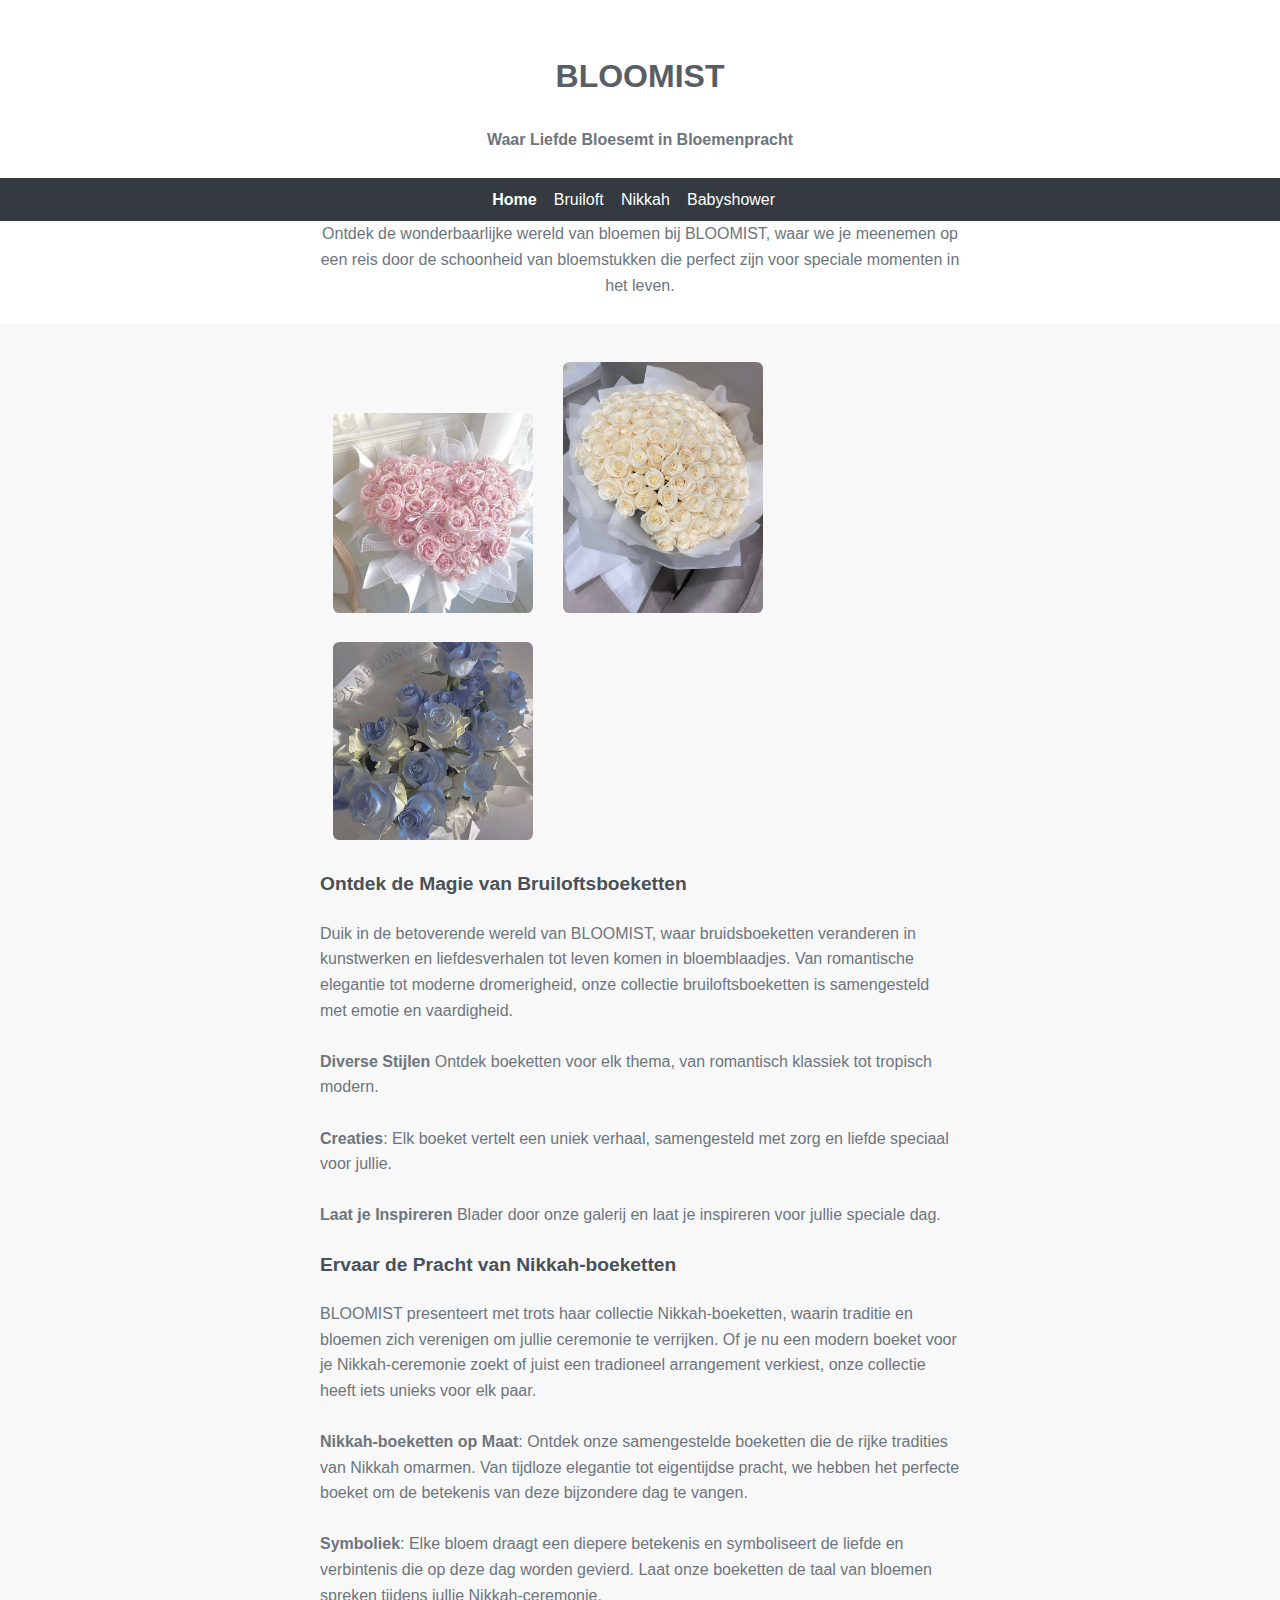
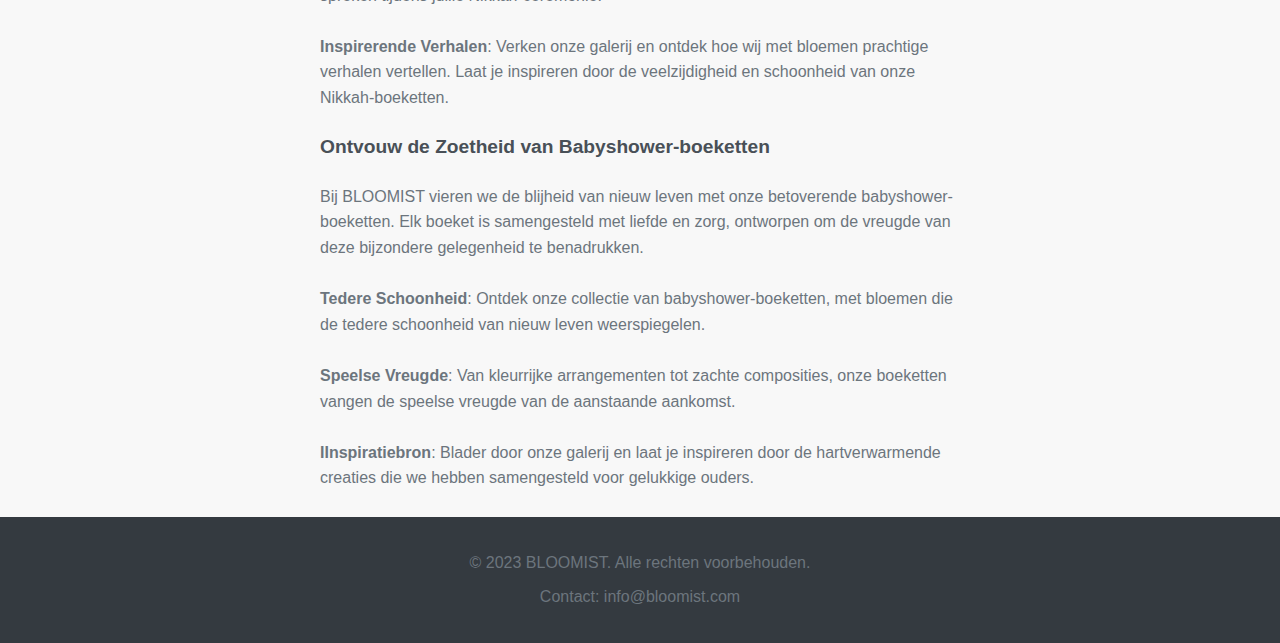
<file: index.html>
<!DOCTYPE html>
<html lang="nl">

<head>
    <meta charset="UTF-8">
    <meta name="viewport" content="width=, initial-scale=1.0">
    <title>BLOOMIST</title>
    <link href="/style/style.css" rel="stylesheet">

</head>


<body>

    <div class="wrapper">
        <header>

            <h1> BLOOMIST </h1>

            <p><strong>Waar Liefde Bloesemt in Bloemenpracht</strong></p>
            <nav>
                <ul>
                    <li class="active"> <a href="index.html" class="w3-bar-item-w3-button">Home</a></li>
                    <li> <a href="bruiloft.html" class="w3-bar-item-w3-button">Bruiloft</a></li>
                    <li> <a href="nikkah.html" class="w3-bar-item-w3-button">Nikkah</a></li>
                    <li> <a href="babyshower.html" class="w3-bar-item-w3-button">Babyshower</a></li>
                </ul>
            </nav>

            <p class="teksteen">Ontdek de wonderbaarlijke wereld van bloemen bij BLOOMIST, waar we je meenemen op een
                reis
                door de schoonheid van bloemstukken die perfect zijn voor speciale momenten in het leven.</p>



        </header>


        <main>


            <img src="/images/pinkypink.jpg" alt="roze boeket" width="200" height="200">
            <img src="/images/witwit.jpg" alt="witte boeket" width="200" height="200">
            <img src="/images/a9d5567f1c96b6172bf524f1b8c58695.jpg" alt="blauwe boeket" width="200" height="200">



            <h2>Ontdek de Magie van Bruiloftsboeketten</h2>
            <p>Duik in de betoverende wereld van BLOOMIST, waar bruidsboeketten veranderen in kunstwerken en
                liefdesverhalen tot leven komen in bloemblaadjes. Van romantische elegantie tot moderne dromerigheid,
                onze
                collectie bruiloftsboeketten is samengesteld met emotie en vaardigheid.</p>
            <p><strong>Diverse Stijlen</strong> Ontdek boeketten voor elk thema, van romantisch klassiek tot tropisch
                modern.</p>
            <p><strong>Creaties</strong>: Elk boeket vertelt een uniek verhaal, samengesteld met zorg en liefde speciaal
                voor jullie.</p>
            <p><strong>Laat je Inspireren</strong> Blader door onze galerij en laat je inspireren voor jullie speciale
                dag.</p>

            <h2>Ervaar de Pracht van Nikkah-boeketten</h2>
            <p>BLOOMIST presenteert met trots haar collectie Nikkah-boeketten,
                waarin traditie en bloemen zich verenigen om jullie ceremonie te verrijken. Of je nu een modern boeket
                voor je Nikkah-ceremonie zoekt of juist een tradioneel arrangement verkiest, onze collectie heeft
                iets unieks voor elk paar.</p>

            <p><strong>Nikkah-boeketten op Maat</strong>: Ontdek onze samengestelde boeketten die de rijke tradities van
                Nikkah omarmen. Van tijdloze elegantie tot eigentijdse pracht, we hebben het perfecte boeket om de
                betekenis van deze bijzondere dag te vangen.</p>
            <p><strong>Symboliek</strong>: Elke bloem draagt een diepere betekenis en symboliseert de liefde en
                verbintenis die op deze dag worden gevierd. Laat onze boeketten de taal van bloemen spreken tijdens
                jullie Nikkah-ceremonie.</p>
            <p><strong>Inspirerende Verhalen</strong>: Verken onze galerij en ontdek hoe wij met bloemen prachtige
                verhalen vertellen. Laat je inspireren door de veelzijdigheid en schoonheid van onze Nikkah-boeketten.
            </p>

            <h2>Ontvouw de Zoetheid van Babyshower-boeketten</h2>
            <p>Bij BLOOMIST vieren we de blijheid van nieuw leven met onze betoverende babyshower-boeketten. Elk boeket
                is
                samengesteld met liefde en zorg, ontworpen om de vreugde van deze bijzondere gelegenheid te benadrukken.
            </p>

            <p><strong>Tedere Schoonheid</strong>: Ontdek onze collectie van babyshower-boeketten, met bloemen die de
                tedere schoonheid van nieuw leven weerspiegelen.</p>
            <p><strong>Speelse Vreugde</strong>: Van kleurrijke arrangementen tot zachte composities, onze boeketten
                vangen de speelse vreugde van de aanstaande aankomst.</p>
            <p><strong>IInspiratiebron</strong>: Blader door onze galerij en laat je inspireren door de hartverwarmende
                creaties die we hebben samengesteld voor gelukkige ouders.</p>



        </main>
        <footer>
            <p>&copy; 2023 BLOOMIST. Alle rechten voorbehouden.</p>
            <p>Contact: info@bloomist.com</p>
        </footer>
    </div>
</body>

</html>
</file>
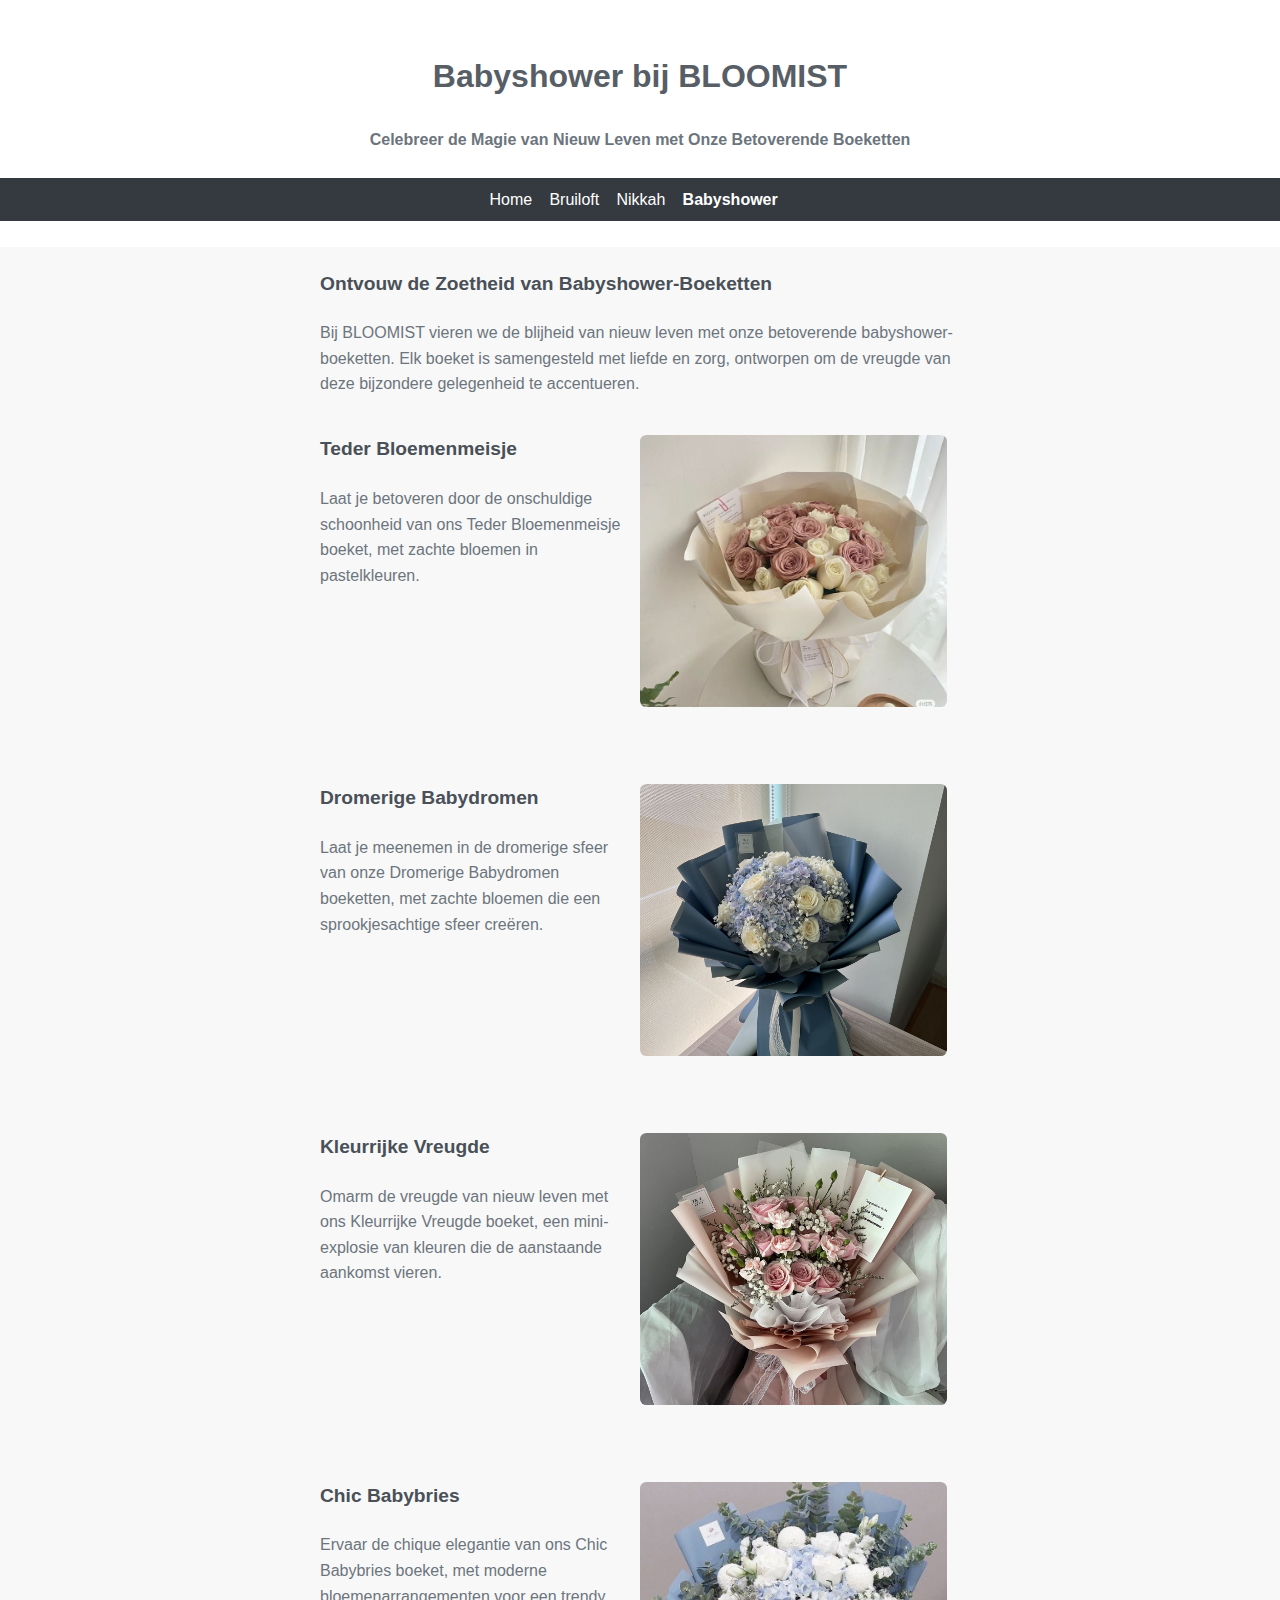
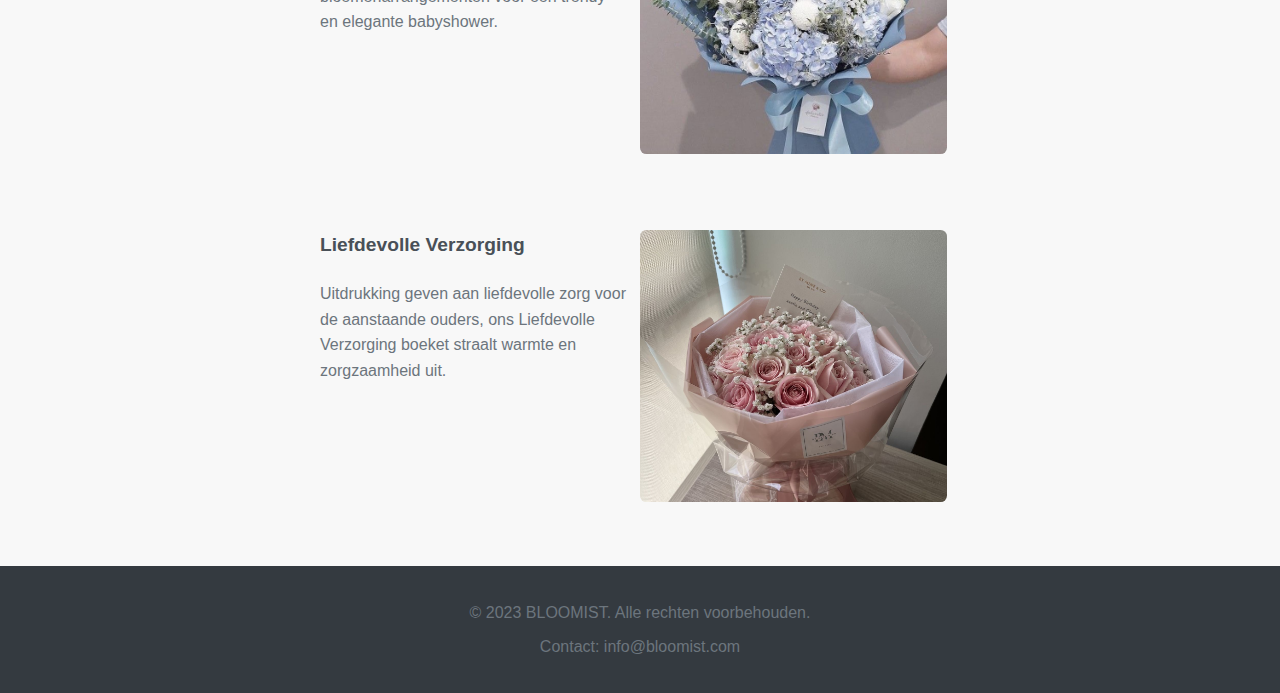
<file: babyshower.html>
<!DOCTYPE html>
<html lang="nl">

<head>
    <meta charset="UTF-8">
    <meta name="viewport" content="width=device-width, initial-scale=1.0">
    <title>babyshower</title>
    <link href="/style/style.css" rel="stylesheet">
</head>


<body>
    <div class="wrapper">
        <header>
            <h1>Babyshower bij BLOOMIST</h1>
            <p><strong>Celebreer de Magie van Nieuw Leven met Onze Betoverende Boeketten</strong></p>
            <nav>
                <ul>
                    <li><a href="index.html">Home</a></li>
                    <li><a href="bruiloft.html">Bruiloft</a></li>
                    <li><a href="nikkah.html">Nikkah</a></li>
                    <li class="active"><a href="babyshower.html">Babyshower</a></li>
                </ul>
            </nav>
        </header>

        <main>
            <h2>Ontvouw de Zoetheid van Babyshower-Boeketten</h2>
            <p>Bij BLOOMIST vieren we de blijheid van nieuw leven met onze betoverende babyshower-boeketten. Elk boeket
                is samengesteld met liefde en zorg, ontworpen om de vreugde van deze bijzondere gelegenheid te
                accentueren.</p>

            <article>
                <div>
                    <h2>Teder Bloemenmeisje</h2>
                    <p>Laat je betoveren door de onschuldige schoonheid van ons Teder Bloemenmeisje boeket, met zachte
                        bloemen in pastelkleuren.</p>
                </div>
                <img src="/images/bloemenmeisje.jpg" alt="Meisjes boeket">
            </article>

            <article>
                <div>
                    <h2>Dromerige Babydromen</h2>
                    <p>Laat je meenemen in de dromerige sfeer van onze Dromerige Babydromen boeketten, met zachte
                        bloemen die een sprookjesachtige sfeer creëren.</p>
                </div>
                <img src="/images/babydromen.jpg" alt="Babydromen boeket">
            </article>

            <article>
                <div>
                    <h2>Kleurrijke Vreugde</h2>
                    <p>Omarm de vreugde van nieuw leven met ons Kleurrijke Vreugde boeket, een mini-explosie van kleuren die
                        de aanstaande aankomst vieren.</p>
                </div>
                <img src="/images/kleurrijk.jpg" alt="Kleurrijke boeket">
            </article>

            <article>
                <div>
                    <h2>Chic Babybries</h2>
                    <p>Ervaar de chique elegantie van ons Chic Babybries boeket, met moderne bloemenarrangementen
                        voor een trendy en elegante babyshower.</p>
                </div>
                <img src="/images/chicbaby.jpg" alt="Chicbaby boeket">
            </article>

            <article>
                <div>
                    <h2>Liefdevolle Verzorging</h2>
                    <p>Uitdrukking geven aan liefdevolle zorg voor de aanstaande ouders, ons Liefdevolle Verzorging
                        boeket straalt warmte en zorgzaamheid uit.</p>
                </div>
                <img src="/images/verzorging.jpg" alt="Verzorging boeket">
            </article>


        </main>

        <footer>
            <p>&copy; 2023 BLOOMIST. Alle rechten voorbehouden.</p>
            <p>Contact: info@bloomist.com</p>

        </footer>
    </div>
</body>

</html>
</file>
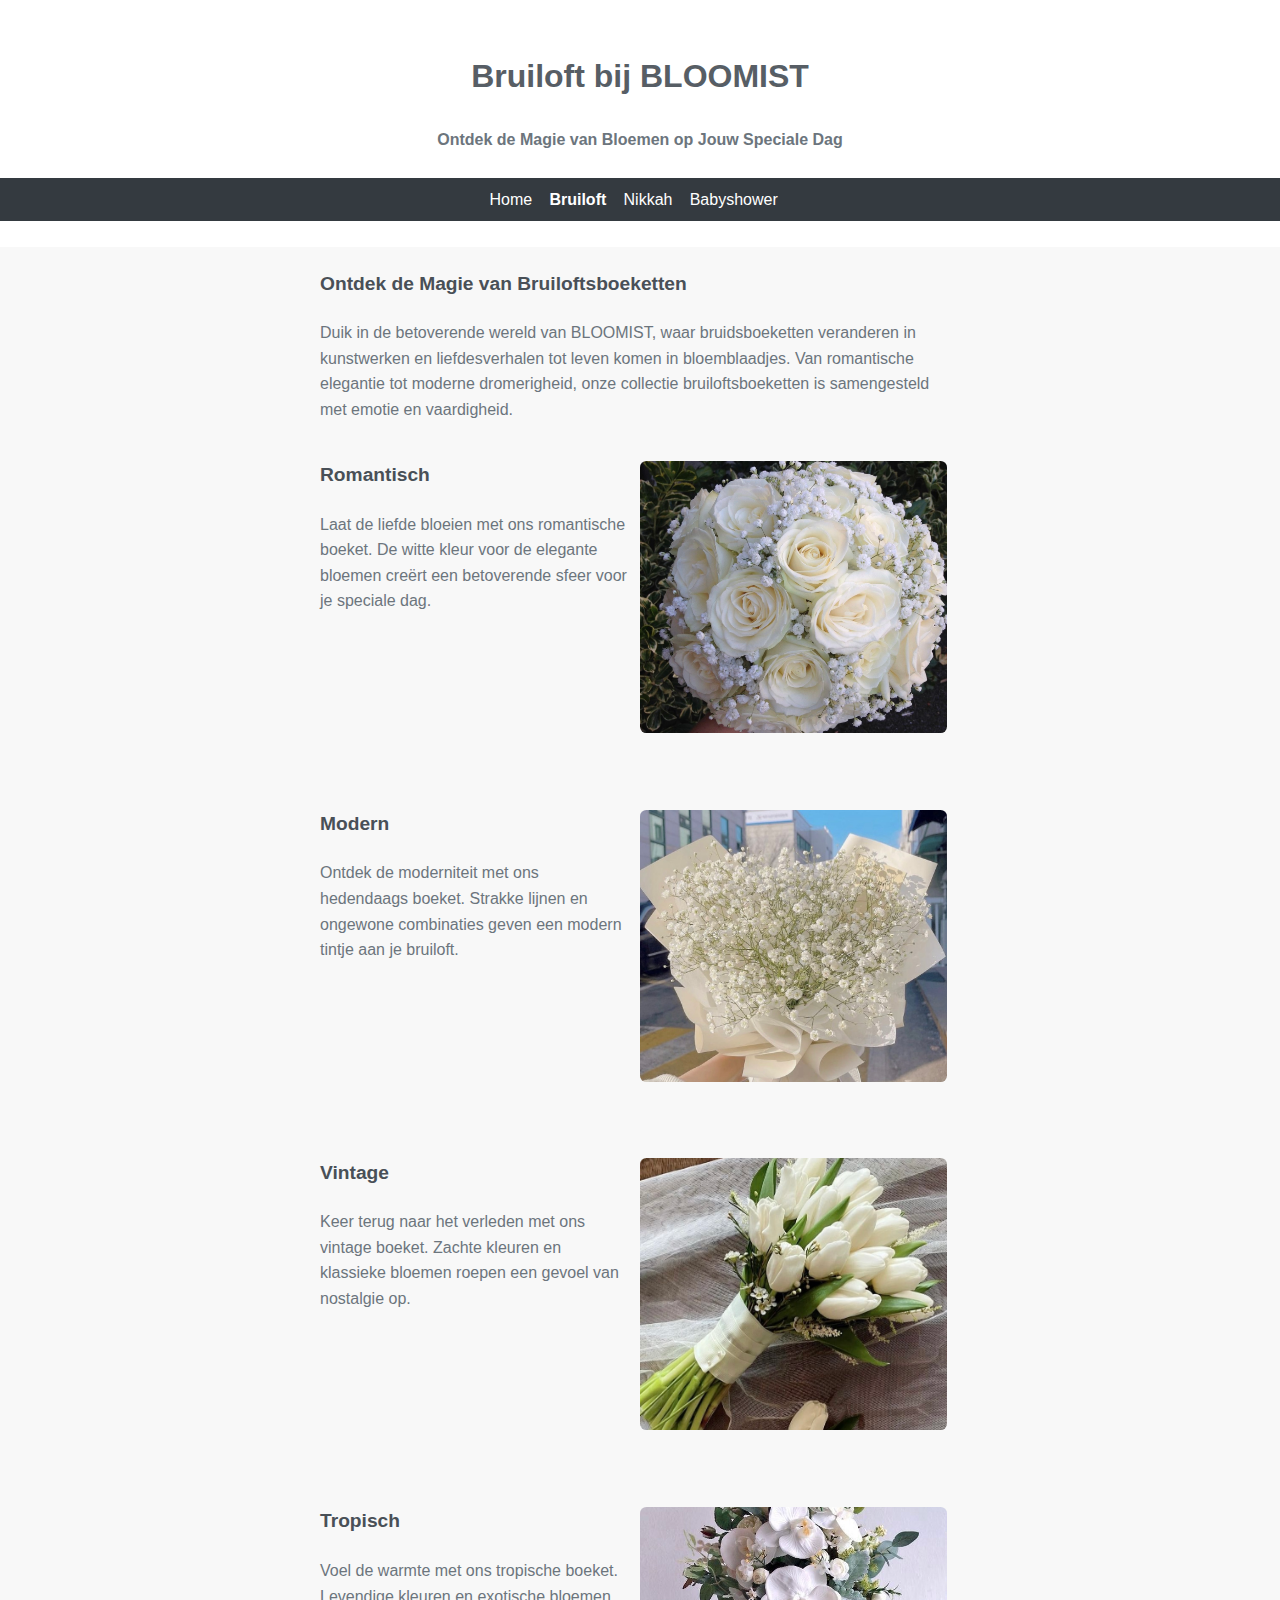
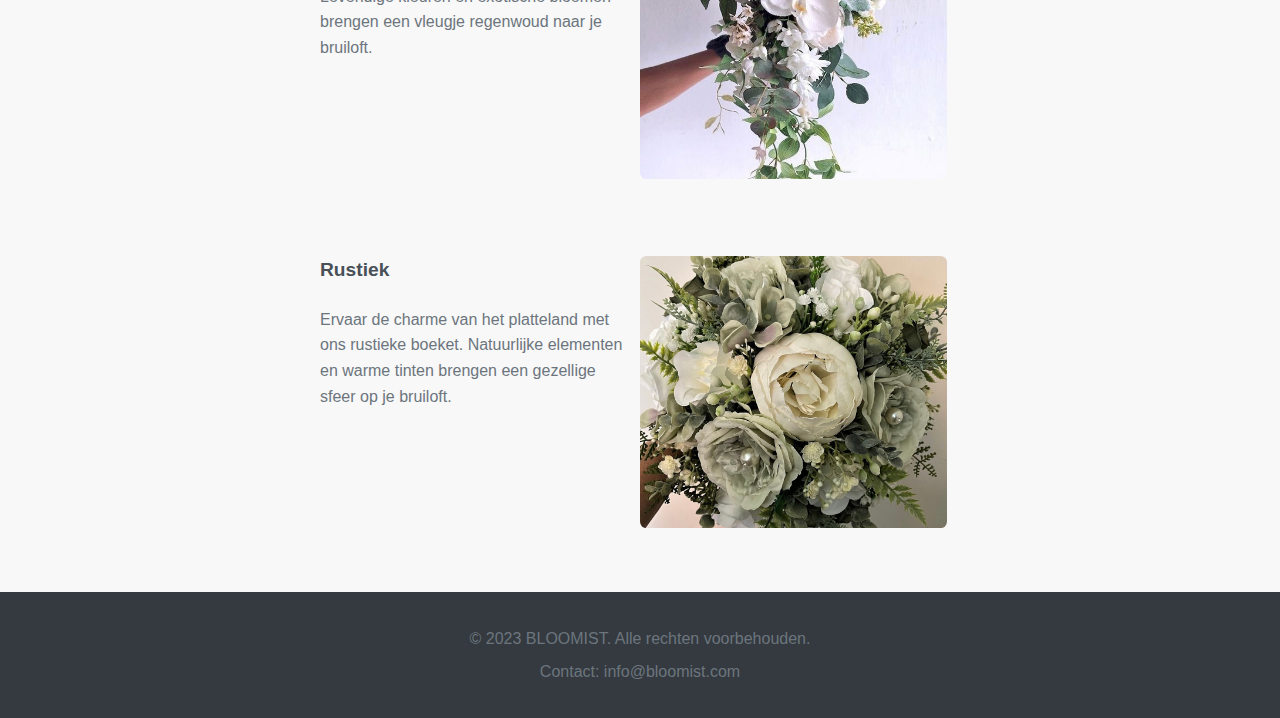
<file: bruiloft.html>
<!DOCTYPE html>
<html lang="nl">

<head>
    <meta charset="UTF-8">
    <meta name="viewport" content="width=device-width, initial-scale=1.0">
    <title>bruiloft</title>
    <link href="/style/style.css" rel="stylesheet">

</head>

<body>
    <div class="wrapper"></div>
    <header>
        <h1>Bruiloft bij BLOOMIST</h1>
        <p><strong>Ontdek de Magie van Bloemen op Jouw Speciale Dag</strong></p>
        <nav>
            <ul>
                <li><a href="index.html">Home</a></li>
                <li class="active"><a href="bruiloft.html">Bruiloft</a></li>
                <li><a href="nikkah.html">Nikkah</a></li>
                <li><a href="babyshower.html">Babyshower</a></li>
            </ul>
        </nav>
    </header>

    <main>
        <h2>Ontdek de Magie van Bruiloftsboeketten</h2>
        <p>Duik in de betoverende wereld van BLOOMIST, waar bruidsboeketten veranderen in kunstwerken en
            liefdesverhalen tot leven komen in bloemblaadjes. Van romantische elegantie tot moderne dromerigheid, onze
            collectie bruiloftsboeketten is samengesteld met emotie en vaardigheid.</p>

        <article>
            <div>
                <h2>Romantisch</h2>
                <p>Laat de liefde bloeien met ons romantische boeket. De witte kleur voor de elegante bloemen creërt
                    een betoverende sfeer voor je speciale dag.</p>
            </div>
            <img src="/images/romantisch.jpg" alt="Romantisch boeket">
        </article>

        <article>
            <div>
                <h2>Modern</h2>
                <p>Ontdek de moderniteit met ons hedendaags boeket. Strakke lijnen en ongewone combinaties geven een
                    modern tintje aan je bruiloft.</p>
            </div>
            <img src="/images/modern.jpg" alt="Modern boeket">
        </article>

        <article>
            <div>
                <h2>Vintage</h2>
                <p>Keer terug naar het verleden met ons vintage boeket. Zachte kleuren en klassieke bloemen roepen een
                    gevoel van nostalgie op.</p>
            </div>
            <img src="/images/vintage.jpg" alt="Vintage boeket">
        </article>

        <article>
            <div>
                <h2>Tropisch</h2>
                <p>Voel de warmte met ons tropische boeket. Levendige kleuren en exotische bloemen brengen een vleugje
                    regenwoud naar je bruiloft.</p>
            </div>
            <img src="/images/tropisch.jpg" alt="Tropisch boeket">
        </article>

        <article>
            <div>
                <h2>Rustiek</h2>
                <p>Ervaar de charme van het platteland met ons rustieke boeket. Natuurlijke elementen en warme tinten
                    brengen een gezellige sfeer op je bruiloft.</p>
            </div>
            <img src="/images/rustiek.jpg" alt="Rustiek boeket">
        </article>

    </main>

    <footer>
        <p>&copy; 2023 BLOOMIST. Alle rechten voorbehouden.</p>
        <p>Contact: info@bloomist.com</p>

    </footer>
    </div>

</body>

</html>
</file>
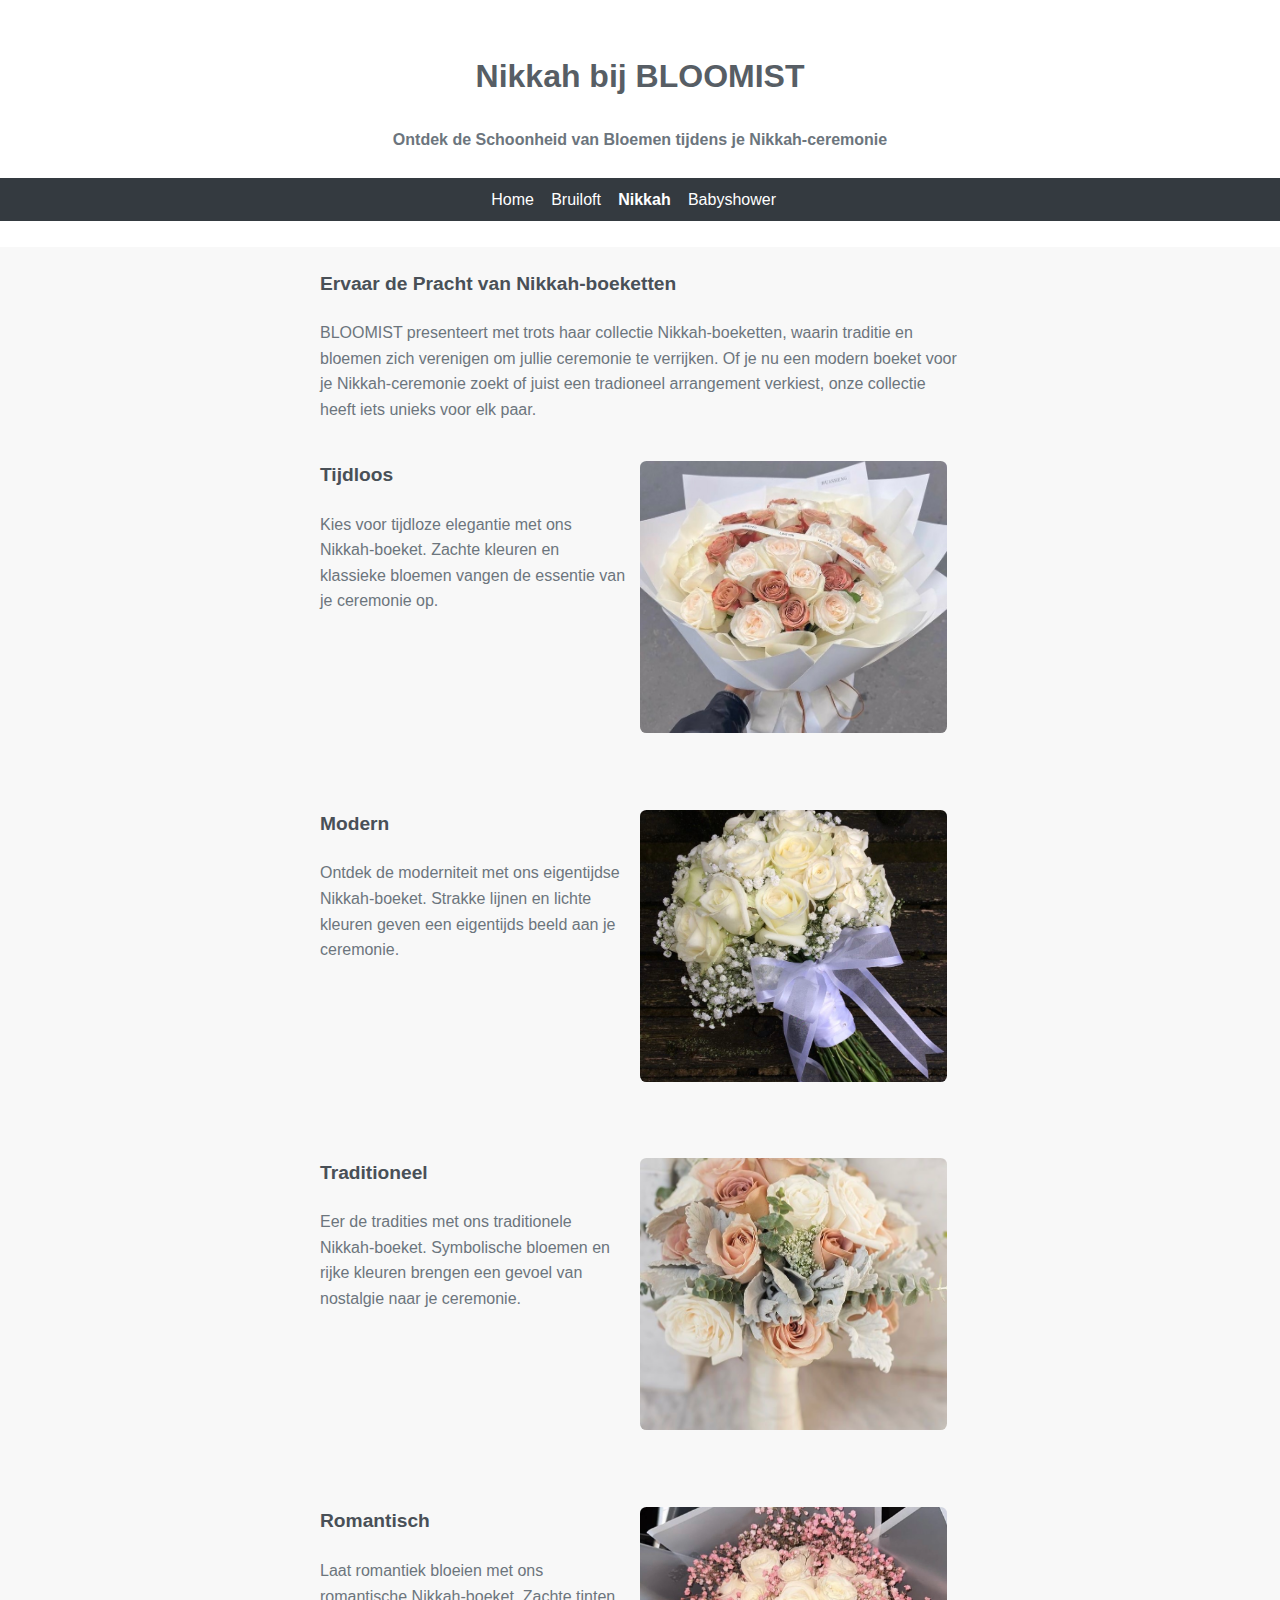
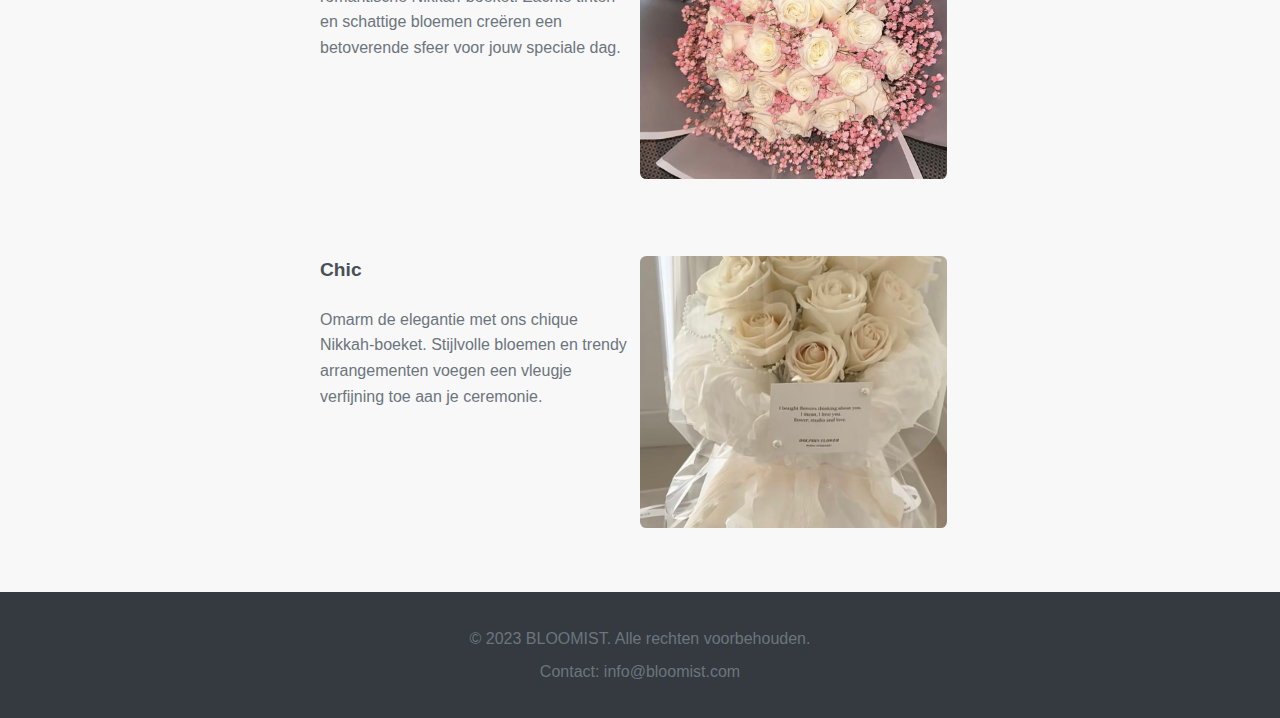
<file: nikkah.html>
<!DOCTYPE html>
<html lang="nl">

<head>
    <meta charset="UTF-8">
    <meta name="viewport" content="width=device-width, initial-scale=1.0">
    <title>Nikkah</title>
    <link href="/style/style.css" rel="stylesheet">

</head>

<body>
    <div class="wrapper">
        <header>
            <h1>Nikkah bij BLOOMIST</h1>
            <p><strong>Ontdek de Schoonheid van Bloemen tijdens je Nikkah-ceremonie</strong></p>
            <nav>
                <ul>
                    <li><a href="index.html">Home</a></li>
                    <li><a href="bruiloft.html">Bruiloft</a></li>
                    <li class="active"><a href="nikkah.html">Nikkah</a></li>
                    <li><a href="babyshower.html">Babyshower</a></li>
                </ul>
            </nav>
        </header>

        <main>
            <h2>Ervaar de Pracht van Nikkah-boeketten</h2>
            <p>BLOOMIST presenteert met trots haar collectie Nikkah-boeketten,
                waarin traditie en bloemen zich verenigen om jullie ceremonie te verrijken. Of je nu een modern boeket
                voor je Nikkah-ceremonie zoekt of juist een tradioneel arrangement verkiest, onze collectie heeft
                iets unieks voor elk paar.</p>

            <article>
                <div>
                    <h2>Tijdloos</h2>
                    <p>Kies voor tijdloze elegantie met ons Nikkah-boeket. Zachte kleuren en klassieke bloemen vangen de
                        essentie van je ceremonie op.</p>
                </div>
                <img src="/images/tijdloos.jpg" alt="Tijdloze boeket">
            </article>

            <article>
                <div>
                    <h2>Modern</h2>
                    <p>Ontdek de moderniteit met ons eigentijdse Nikkah-boeket. Strakke lijnen en lichte kleuren geven
                        een eigentijds beeld aan je ceremonie.</p>
                </div>
                <img src="/images/moderntwee.jpg" alt="Modern boeket">
            </article>

            <article>
                <div>
                    <h2>Traditioneel</h2>
                    <p>Eer de tradities met ons traditionele Nikkah-boeket. Symbolische bloemen en rijke kleuren brengen
                        een gevoel van nostalgie naar je ceremonie.</p>
                </div>
                <img src="/images/traditioneel.jpg" alt="Traditioneel boeket">
            </article>

            <article>
                <div>
                    <h2>Romantisch</h2>
                    <p>Laat romantiek bloeien met ons romantische Nikkah-boeket. Zachte tinten en schattige bloemen
                        creëren een betoverende sfeer voor jouw speciale dag.</p>
                </div>
                <img src="/images/romantischtwee.jpg" alt="Romantische boeket">
            </article>

            <article>
                <div>
                    <h2>Chic</h2>
                    <p>Omarm de elegantie met ons chique Nikkah-boeket. Stijlvolle bloemen en trendy arrangementen
                        voegen een vleugje verfijning toe aan je ceremonie.</p>
                </div>
                <img src="/images/chic.jpg" alt="Chic boeket">
            </article>

        </main>

        <footer>
            <p>&copy; 2023 BLOOMIST. Alle rechten voorbehouden.</p>
            <p>Contact: info@bloomist.com</p>

        </footer>
    </div>
</body>

</html>
</file>
<file: style/style.css>
body {
    background: #f8f8f8;
    font-family: 'Arial', sans-serif;
    color: #333;
    margin: 0;
    padding: 0;
    box-sizing: border-box;
}

header {
    background: #fff;
    padding: 2vw 0vw;
    text-align: center;
}

h1 {
    font-size: 2em;
    margin: 1em 0;
    color: #575e65;
}

h2 {
    font-size: 1.2em;
    margin-bottom: 2vw;
    color: #495057;
}

nav {
    background: #343a40;
    padding: 1vw;
    margin: 0 auto;
}

nav ul {
    list-style: none;
    padding: 0;
    margin: 0;
}

nav ul li {
    display: inline;
    margin-right: 1vw;
}

nav a {
    text-decoration: none;
    color: #fff;
}

main {
    margin: 2vw auto;
    max-width: 50%;
}

article {
    width: 48%;
    margin-bottom: 4vw;
}

main p {
    text-align: left;
}

.teksteen {
    width: 50%;
    margin: 0 auto;
    text-align: center;
}

main > article {
    display: flex;
    width: 100%;
}

main > article div {
    width: 50%;
}

main > article img {
    width: 50%;
    height: 17em;
    object-fit: cover;
}

img {
    max-width: 100%;
    height: auto;
    margin: 1vw;
    border-radius: 0.5vw;
}

h4 {
    font-size: 1.5em;
    margin-bottom: 1em;
    color: #495057;
}

p {
    line-height: 1.6;
    margin-bottom: 2vw;
    color: #6c757d;
}

.active, nav ul li a:hover {
    text-decoration: double;
    text-decoration-color: #575e65;
    font-weight: bold;
}

.wrapper {
    margin: 0 auto;
    max-width: 100vw;
    width:100vw;
}

footer {
    background-color: #343a40;
    padding: 2vw;
    text-align: center;
    color: #fff;
}

footer p {
    margin: 0.5em 0;
}
</file>
